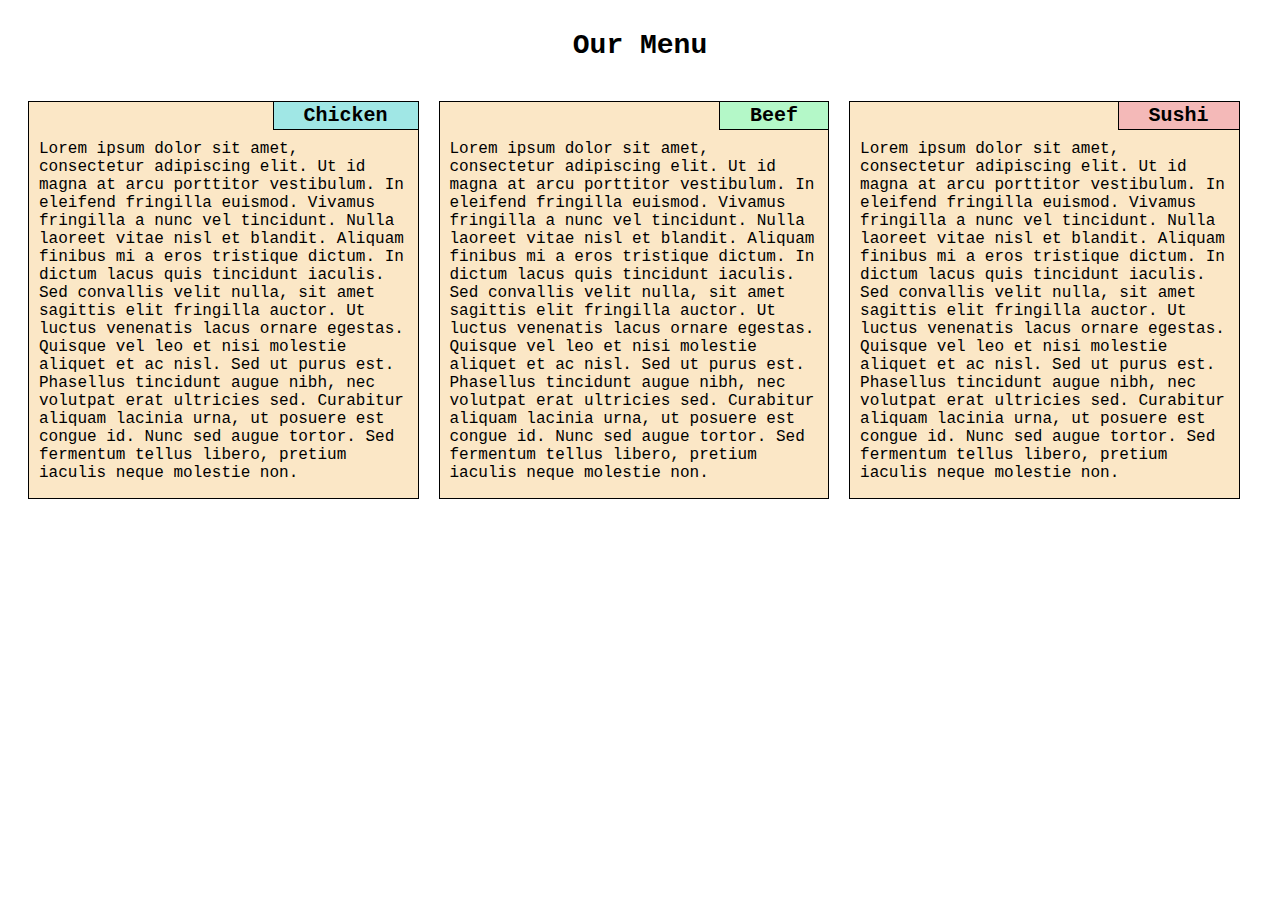
<file: mod2_soln/index.html>
<!DOCTYPE html>
<html>
<head>
  <meta charset="utf-8">
  <meta name="viewport" content="width=device-width, initial-scale=1">
  <title>Module 2 Assignment</title>
  <link rel="stylesheet" href="style.css">
</head>
	
<body>
<div class="row">
  <h1>Our Menu</h1>
  <div class="col col-lg-4 col-md-6 col-sm-12">
    <div id="chicken" class="content">
      <h2>Chicken</h2>
      <p>Lorem ipsum dolor sit amet, consectetur adipiscing elit. Ut id magna at arcu porttitor vestibulum. In eleifend fringilla euismod. Vivamus fringilla a nunc vel tincidunt. Nulla laoreet vitae nisl et blandit. Aliquam finibus mi a eros tristique dictum. In dictum lacus quis tincidunt iaculis. Sed convallis velit nulla, sit amet sagittis elit fringilla auctor. Ut luctus venenatis lacus ornare egestas. Quisque vel leo et nisi molestie aliquet et ac nisl. Sed ut purus est. Phasellus tincidunt augue nibh, nec volutpat erat ultricies sed. Curabitur aliquam lacinia urna, ut posuere est congue id. Nunc sed augue tortor. Sed fermentum tellus libero, pretium iaculis neque molestie non.</p>
    </div>
  </div>
	
  <div class="col col-lg-4 col-md-6 col-sm-12">
    <div id="beef" class="content">
      <h2>Beef</h2>
      <p>Lorem ipsum dolor sit amet, consectetur adipiscing elit. Ut id magna at arcu porttitor vestibulum. In eleifend fringilla euismod. Vivamus fringilla a nunc vel tincidunt. Nulla laoreet vitae nisl et blandit. Aliquam finibus mi a eros tristique dictum. In dictum lacus quis tincidunt iaculis. Sed convallis velit nulla, sit amet sagittis elit fringilla auctor. Ut luctus venenatis lacus ornare egestas. Quisque vel leo et nisi molestie aliquet et ac nisl. Sed ut purus est. Phasellus tincidunt augue nibh, nec volutpat erat ultricies sed. Curabitur aliquam lacinia urna, ut posuere est congue id. Nunc sed augue tortor. Sed fermentum tellus libero, pretium iaculis neque molestie non.</p>
    </div>
  </div>
	
  <div class="col col-lg-4 col-md-12 col-sm-12">
    <div id="sushi" class="content">
      <h2>Sushi</h2>
      <p>Lorem ipsum dolor sit amet, consectetur adipiscing elit. Ut id magna at arcu porttitor vestibulum. In eleifend fringilla euismod. Vivamus fringilla a nunc vel tincidunt. Nulla laoreet vitae nisl et blandit. Aliquam finibus mi a eros tristique dictum. In dictum lacus quis tincidunt iaculis. Sed convallis velit nulla, sit amet sagittis elit fringilla auctor. Ut luctus venenatis lacus ornare egestas. Quisque vel leo et nisi molestie aliquet et ac nisl. Sed ut purus est. Phasellus tincidunt augue nibh, nec volutpat erat ultricies sed. Curabitur aliquam lacinia urna, ut posuere est congue id. Nunc sed augue tortor. Sed fermentum tellus libero, pretium iaculis neque molestie non.</p>
    </div>
  </div>
  <div class="clear"></div>
</div>
</body>
</html>
</file>
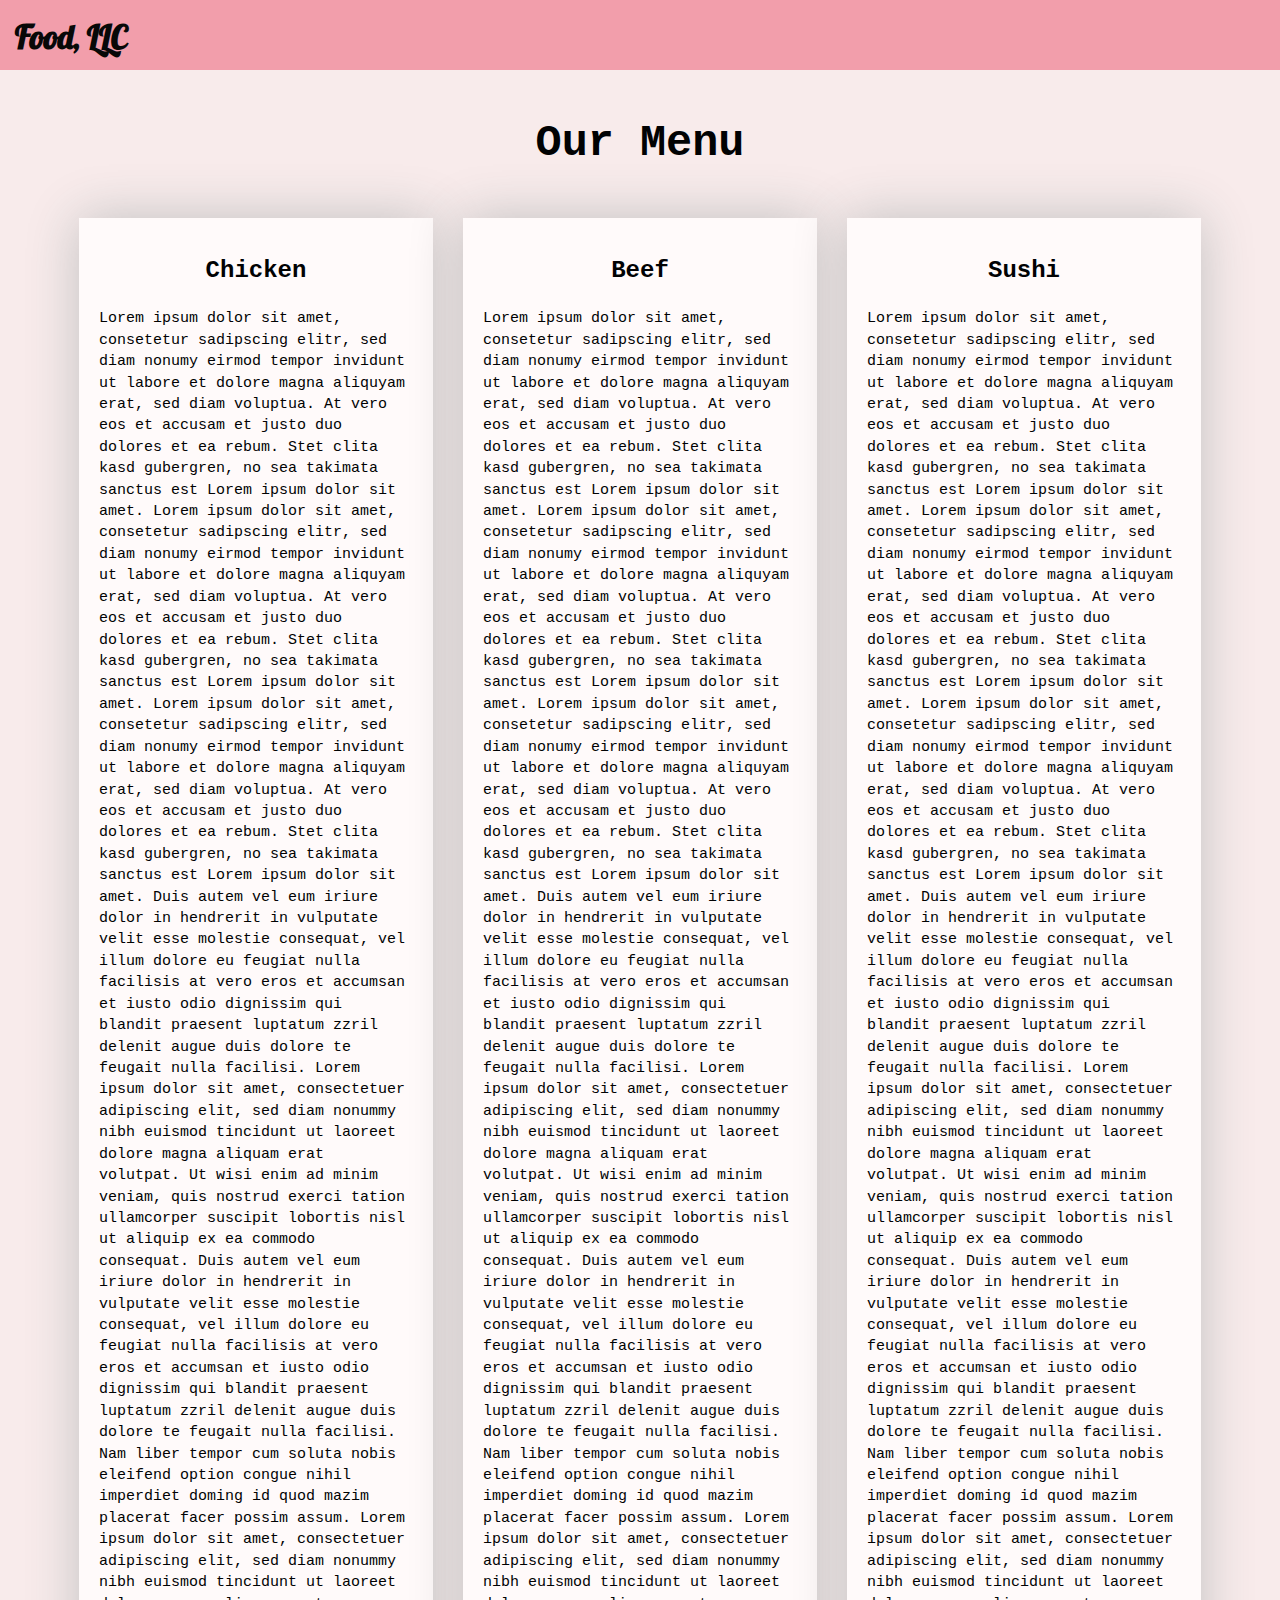
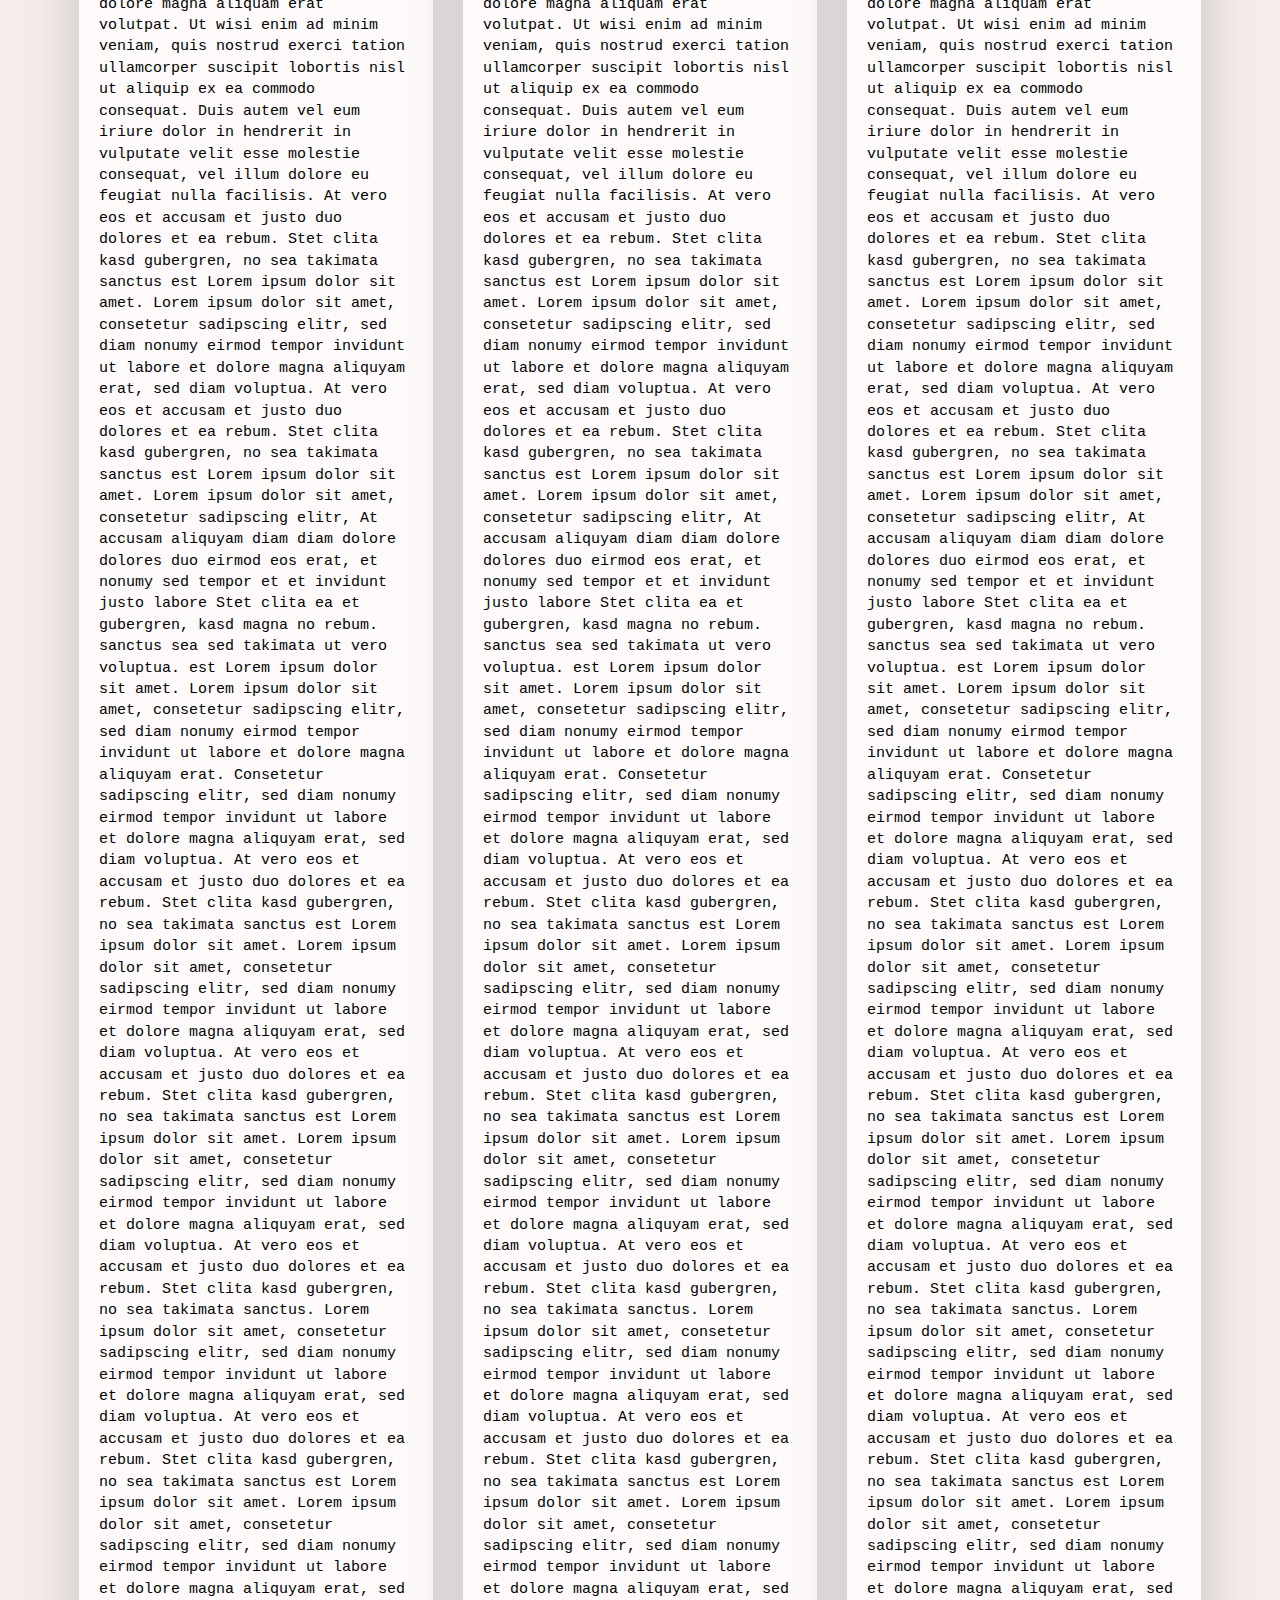
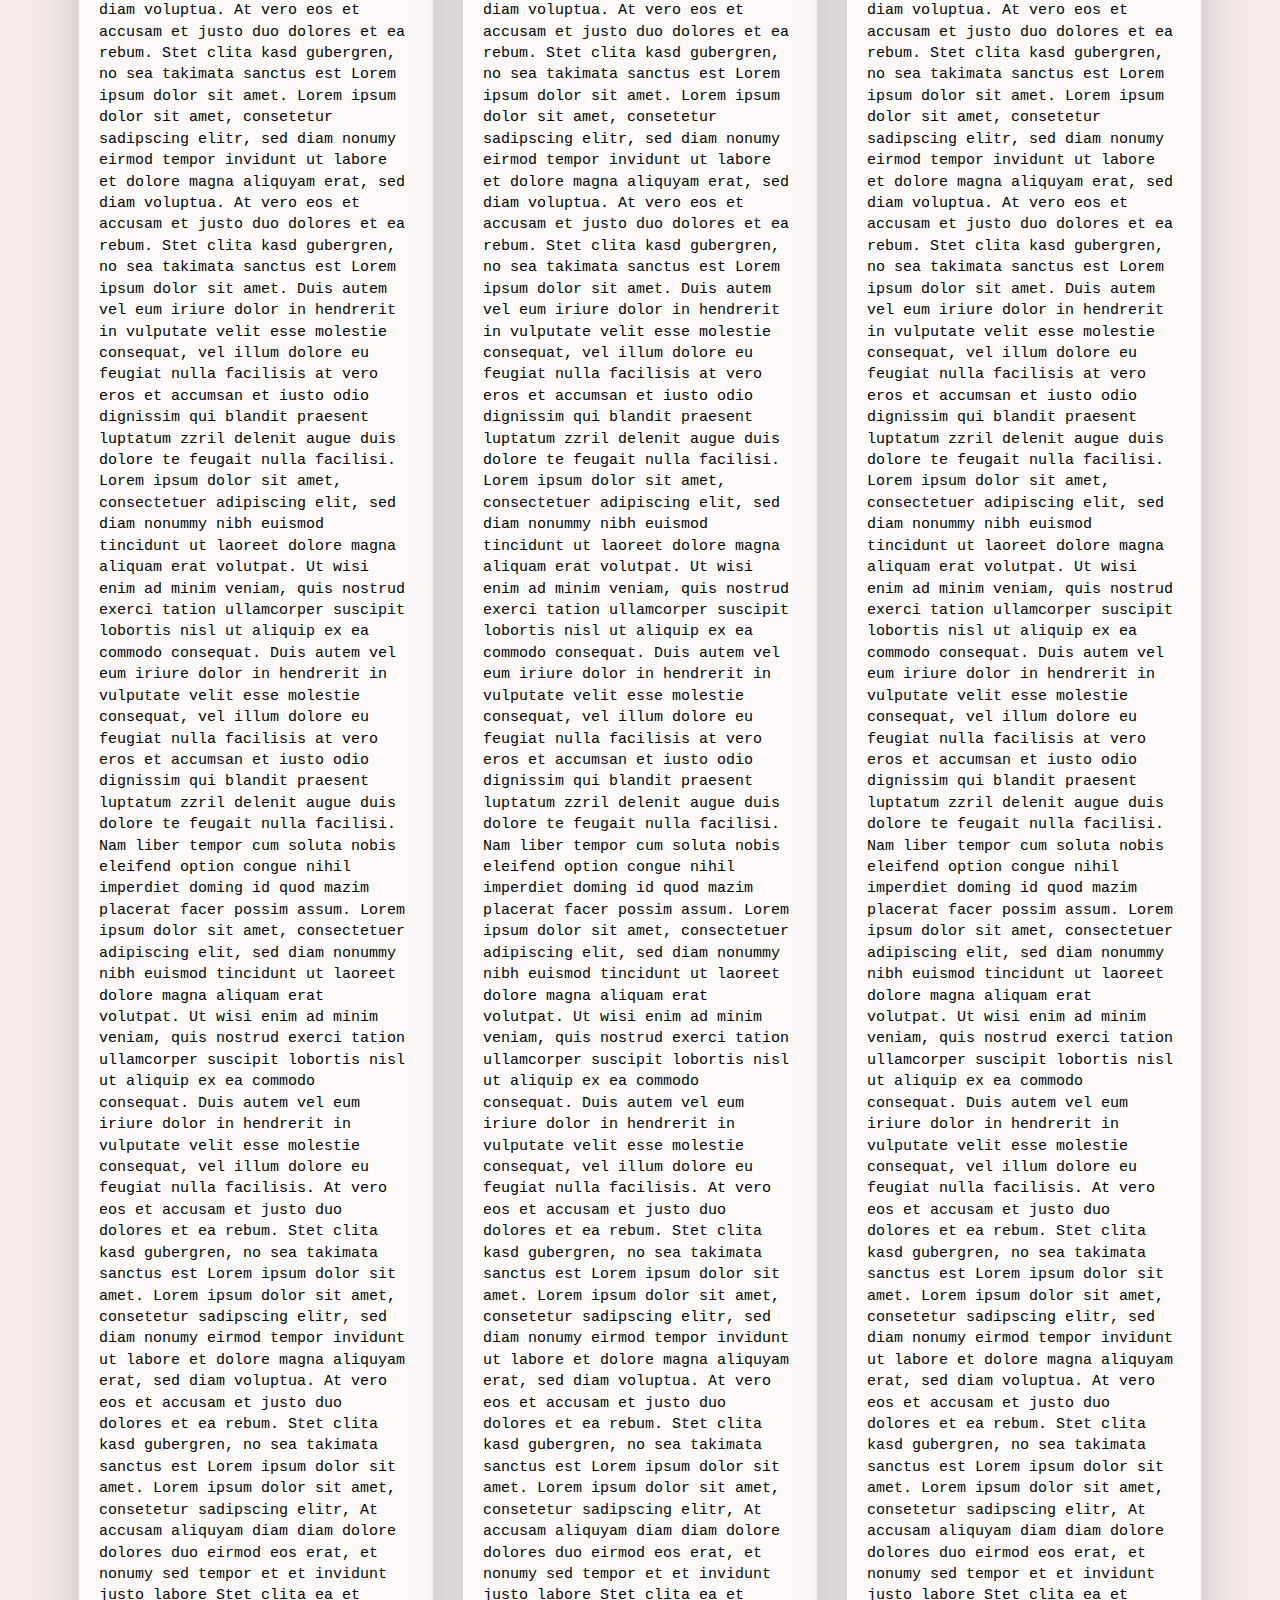
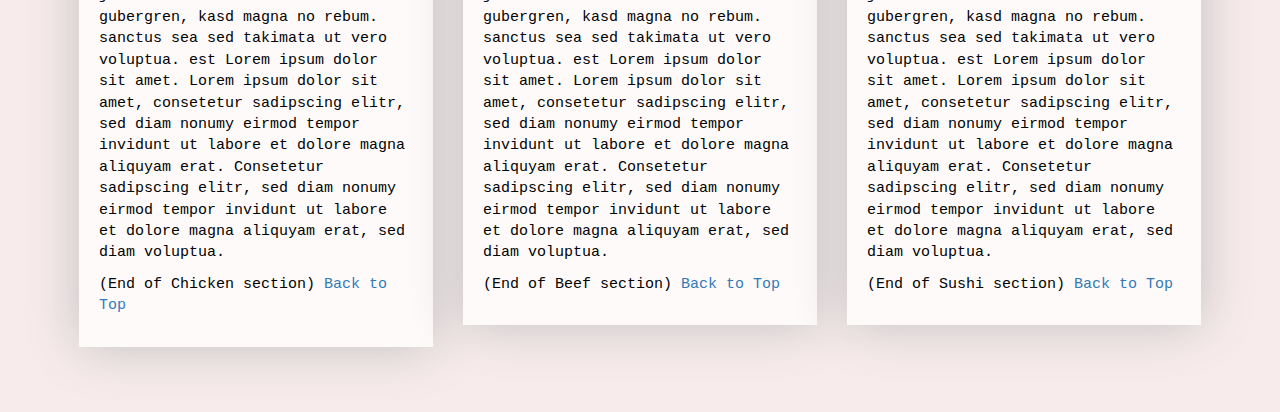
<file: mod3_soln/index.html>
<!DOCTYPE html>
<html lang="en">

<head>
    <meta charset="utf-8">
    <meta http-equiv="X-UA-Compatible" content="IE=edge">
    <meta name="viewport" content="width=device-width, initial-scale=1">
    <title>Assignment Solution for Module 3</title>
    <link rel="stylesheet" href="css/bootstrap.min.css">
    <link rel="stylesheet" href="css/styles.css">
    <link href=""https://fonts.googleapis.com/css2?family=Courier+Prime&display=swap" rel="stylesheet">
    <link href="https://fonts.googleapis.com/css2?family=Lobster&display=swap" rel="stylesheet">
</head>

<body>
    <header>
        <nav id="header-nav" class="navbar navbar-default">
            <div class="container-fluid">
                <div class="navbar-header">
                    <div class="navbar-brand">
                        <a href="index.html"><h1>Food, LLC</h1></a>
                    </div>

                    <button type="button" class="navbar-toggle collapsed visible-xs" data-toggle="collapse" data-target="#collapsable-nav" aria-expanded="false">
                        <span class="sr-only">Toggle navigation</span>
                        <span class="icon-bar"></span>
                        <span class="icon-bar"></span>
                        <span class="icon-bar"></span>
                    </button>
                </div>

                <div id="collapsable-nav" class="collapse navbar-collapse">
                    <ul id="nav-list" class="nav navbar-nav navbar-right visible-xs text-center">
                        <li>
                            <a href="#chicken-tile"><br class="hidden-xs"> Chicken</a>
                        </li>
                        <li>
                            <a href="#beef-tile"><br class="hidden-xs"> Beef</a>
                        </li>
                        <li>
                            <a href="#sushi-tile"><br class="hidden-xs"> Sushi</a>
                        </li>
                    </ul>
                </div>
            </div>
        </nav>
    </header>

    <div id="main-content" class="container">
        <h2 id="top-heading" class="text-center">Our Menu</h2>
        <div id="home-tiles" class="row">
            <div class="col-md-4 col-sm-6 col-xs-12">
                <div id="chicken-tile">
                    <section>
                        <h3 class="text-center">Chicken</h3>
                        <p>
                            Lorem ipsum dolor sit amet, consetetur sadipscing elitr, sed diam nonumy eirmod tempor invidunt ut labore et dolore magna aliquyam erat, sed diam voluptua. At vero eos et accusam et justo duo dolores et ea rebum. Stet clita kasd gubergren, no sea takimata
                            sanctus est Lorem ipsum dolor sit amet. Lorem ipsum dolor sit amet, consetetur sadipscing elitr, sed diam nonumy eirmod tempor invidunt ut labore et dolore magna aliquyam erat, sed diam voluptua. At vero eos et accusam et justo
                            duo dolores et ea rebum. Stet clita kasd gubergren, no sea takimata sanctus est Lorem ipsum dolor sit amet. Lorem ipsum dolor sit amet, consetetur sadipscing elitr, sed diam nonumy eirmod tempor invidunt ut labore et dolore
                            magna aliquyam erat, sed diam voluptua. At vero eos et accusam et justo duo dolores et ea rebum. Stet clita kasd gubergren, no sea takimata sanctus est Lorem ipsum dolor sit amet. Duis autem vel eum iriure dolor in hendrerit
                            in vulputate velit esse molestie consequat, vel illum dolore eu feugiat nulla facilisis at vero eros et accumsan et iusto odio dignissim qui blandit praesent luptatum zzril delenit augue duis dolore te feugait nulla facilisi.
                            Lorem ipsum dolor sit amet, consectetuer adipiscing elit, sed diam nonummy nibh euismod tincidunt ut laoreet dolore magna aliquam erat volutpat. Ut wisi enim ad minim veniam, quis nostrud exerci tation ullamcorper suscipit
                            lobortis nisl ut aliquip ex ea commodo consequat. Duis autem vel eum iriure dolor in hendrerit in vulputate velit esse molestie consequat, vel illum dolore eu feugiat nulla facilisis at vero eros et accumsan et iusto odio dignissim
                            qui blandit praesent luptatum zzril delenit augue duis dolore te feugait nulla facilisi. Nam liber tempor cum soluta nobis eleifend option congue nihil imperdiet doming id quod mazim placerat facer possim assum. Lorem ipsum
                            dolor sit amet, consectetuer adipiscing elit, sed diam nonummy nibh euismod tincidunt ut laoreet dolore magna aliquam erat volutpat. Ut wisi enim ad minim veniam, quis nostrud exerci tation ullamcorper suscipit lobortis nisl
                            ut aliquip ex ea commodo consequat. Duis autem vel eum iriure dolor in hendrerit in vulputate velit esse molestie consequat, vel illum dolore eu feugiat nulla facilisis. At vero eos et accusam et justo duo dolores et ea rebum.
                            Stet clita kasd gubergren, no sea takimata sanctus est Lorem ipsum dolor sit amet. Lorem ipsum dolor sit amet, consetetur sadipscing elitr, sed diam nonumy eirmod tempor invidunt ut labore et dolore magna aliquyam erat, sed
                            diam voluptua. At vero eos et accusam et justo duo dolores et ea rebum. Stet clita kasd gubergren, no sea takimata sanctus est Lorem ipsum dolor sit amet. Lorem ipsum dolor sit amet, consetetur sadipscing elitr, At accusam
                            aliquyam diam diam dolore dolores duo eirmod eos erat, et nonumy sed tempor et et invidunt justo labore Stet clita ea et gubergren, kasd magna no rebum. sanctus sea sed takimata ut vero voluptua. est Lorem ipsum dolor sit amet.
                            Lorem ipsum dolor sit amet, consetetur sadipscing elitr, sed diam nonumy eirmod tempor invidunt ut labore et dolore magna aliquyam erat. Consetetur sadipscing elitr, sed diam nonumy eirmod tempor invidunt ut labore et dolore
                            magna aliquyam erat, sed diam voluptua. At vero eos et accusam et justo duo dolores et ea rebum. Stet clita kasd gubergren, no sea takimata sanctus est Lorem ipsum dolor sit amet. Lorem ipsum dolor sit amet, consetetur sadipscing
                            elitr, sed diam nonumy eirmod tempor invidunt ut labore et dolore magna aliquyam erat, sed diam voluptua. At vero eos et accusam et justo duo dolores et ea rebum. Stet clita kasd gubergren, no sea takimata sanctus est Lorem
                            ipsum dolor sit amet. Lorem ipsum dolor sit amet, consetetur sadipscing elitr, sed diam nonumy eirmod tempor invidunt ut labore et dolore magna aliquyam erat, sed diam voluptua. At vero eos et accusam et justo duo dolores et
                            ea rebum. Stet clita kasd gubergren, no sea takimata sanctus. Lorem ipsum dolor sit amet, consetetur sadipscing elitr, sed diam nonumy eirmod tempor invidunt ut labore et dolore magna aliquyam erat, sed diam voluptua. At vero
                            eos et accusam et justo duo dolores et ea rebum. Stet clita kasd gubergren, no sea takimata sanctus est Lorem ipsum dolor sit amet. Lorem ipsum dolor sit amet, consetetur sadipscing elitr, sed diam nonumy eirmod tempor invidunt
                            ut labore et dolore magna aliquyam erat, sed diam voluptua. At vero eos et accusam et justo duo dolores et ea rebum. Stet clita kasd gubergren, no sea takimata sanctus est Lorem ipsum dolor sit amet. Lorem ipsum dolor sit amet,
                            consetetur sadipscing elitr, sed diam nonumy eirmod tempor invidunt ut labore et dolore magna aliquyam erat, sed diam voluptua. At vero eos et accusam et justo duo dolores et ea rebum. Stet clita kasd gubergren, no sea takimata
                            sanctus est Lorem ipsum dolor sit amet. Duis autem vel eum iriure dolor in hendrerit in vulputate velit esse molestie consequat, vel illum dolore eu feugiat nulla facilisis at vero eros et accumsan et iusto odio dignissim qui
                            blandit praesent luptatum zzril delenit augue duis dolore te feugait nulla facilisi. Lorem ipsum dolor sit amet, consectetuer adipiscing elit, sed diam nonummy nibh euismod tincidunt ut laoreet dolore magna aliquam erat volutpat.
                            Ut wisi enim ad minim veniam, quis nostrud exerci tation ullamcorper suscipit lobortis nisl ut aliquip ex ea commodo consequat. Duis autem vel eum iriure dolor in hendrerit in vulputate velit esse molestie consequat, vel illum
                            dolore eu feugiat nulla facilisis at vero eros et accumsan et iusto odio dignissim qui blandit praesent luptatum zzril delenit augue duis dolore te feugait nulla facilisi. Nam liber tempor cum soluta nobis eleifend option congue
                            nihil imperdiet doming id quod mazim placerat facer possim assum. Lorem ipsum dolor sit amet, consectetuer adipiscing elit, sed diam nonummy nibh euismod tincidunt ut laoreet dolore magna aliquam erat volutpat. Ut wisi enim
                            ad minim veniam, quis nostrud exerci tation ullamcorper suscipit lobortis nisl ut aliquip ex ea commodo consequat. Duis autem vel eum iriure dolor in hendrerit in vulputate velit esse molestie consequat, vel illum dolore eu
                            feugiat nulla facilisis. At vero eos et accusam et justo duo dolores et ea rebum. Stet clita kasd gubergren, no sea takimata sanctus est Lorem ipsum dolor sit amet. Lorem ipsum dolor sit amet, consetetur sadipscing elitr, sed
                            diam nonumy eirmod tempor invidunt ut labore et dolore magna aliquyam erat, sed diam voluptua. At vero eos et accusam et justo duo dolores et ea rebum. Stet clita kasd gubergren, no sea takimata sanctus est Lorem ipsum dolor
                            sit amet. Lorem ipsum dolor sit amet, consetetur sadipscing elitr, At accusam aliquyam diam diam dolore dolores duo eirmod eos erat, et nonumy sed tempor et et invidunt justo labore Stet clita ea et gubergren, kasd magna no
                            rebum. sanctus sea sed takimata ut vero voluptua. est Lorem ipsum dolor sit amet. Lorem ipsum dolor sit amet, consetetur sadipscing elitr, sed diam nonumy eirmod tempor invidunt ut labore et dolore magna aliquyam erat. Consetetur
                            sadipscing elitr, sed diam nonumy eirmod tempor invidunt ut labore et dolore magna aliquyam erat, sed diam voluptua.
                        </p>
                        <p>
                            (End of Chicken section) <a href="#top-heading">Back to Top</a>
                        </p>
                    </section>
                </div>
            </div>
            <div class="col-md-4 col-sm-6 col-xs-12">
                <div id="beef-tile">
                    <section>
                        <h3 class="text-center">Beef</h3>
                        <p>
                            Lorem ipsum dolor sit amet, consetetur sadipscing elitr, sed diam nonumy eirmod tempor invidunt ut labore et dolore magna aliquyam erat, sed diam voluptua. At vero eos et accusam et justo duo dolores et ea rebum. Stet clita kasd gubergren, no sea takimata
                            sanctus est Lorem ipsum dolor sit amet. Lorem ipsum dolor sit amet, consetetur sadipscing elitr, sed diam nonumy eirmod tempor invidunt ut labore et dolore magna aliquyam erat, sed diam voluptua. At vero eos et accusam et justo
                            duo dolores et ea rebum. Stet clita kasd gubergren, no sea takimata sanctus est Lorem ipsum dolor sit amet. Lorem ipsum dolor sit amet, consetetur sadipscing elitr, sed diam nonumy eirmod tempor invidunt ut labore et dolore
                            magna aliquyam erat, sed diam voluptua. At vero eos et accusam et justo duo dolores et ea rebum. Stet clita kasd gubergren, no sea takimata sanctus est Lorem ipsum dolor sit amet. Duis autem vel eum iriure dolor in hendrerit
                            in vulputate velit esse molestie consequat, vel illum dolore eu feugiat nulla facilisis at vero eros et accumsan et iusto odio dignissim qui blandit praesent luptatum zzril delenit augue duis dolore te feugait nulla facilisi.
                            Lorem ipsum dolor sit amet, consectetuer adipiscing elit, sed diam nonummy nibh euismod tincidunt ut laoreet dolore magna aliquam erat volutpat. Ut wisi enim ad minim veniam, quis nostrud exerci tation ullamcorper suscipit
                            lobortis nisl ut aliquip ex ea commodo consequat. Duis autem vel eum iriure dolor in hendrerit in vulputate velit esse molestie consequat, vel illum dolore eu feugiat nulla facilisis at vero eros et accumsan et iusto odio dignissim
                            qui blandit praesent luptatum zzril delenit augue duis dolore te feugait nulla facilisi. Nam liber tempor cum soluta nobis eleifend option congue nihil imperdiet doming id quod mazim placerat facer possim assum. Lorem ipsum
                            dolor sit amet, consectetuer adipiscing elit, sed diam nonummy nibh euismod tincidunt ut laoreet dolore magna aliquam erat volutpat. Ut wisi enim ad minim veniam, quis nostrud exerci tation ullamcorper suscipit lobortis nisl
                            ut aliquip ex ea commodo consequat. Duis autem vel eum iriure dolor in hendrerit in vulputate velit esse molestie consequat, vel illum dolore eu feugiat nulla facilisis. At vero eos et accusam et justo duo dolores et ea rebum.
                            Stet clita kasd gubergren, no sea takimata sanctus est Lorem ipsum dolor sit amet. Lorem ipsum dolor sit amet, consetetur sadipscing elitr, sed diam nonumy eirmod tempor invidunt ut labore et dolore magna aliquyam erat, sed
                            diam voluptua. At vero eos et accusam et justo duo dolores et ea rebum. Stet clita kasd gubergren, no sea takimata sanctus est Lorem ipsum dolor sit amet. Lorem ipsum dolor sit amet, consetetur sadipscing elitr, At accusam
                            aliquyam diam diam dolore dolores duo eirmod eos erat, et nonumy sed tempor et et invidunt justo labore Stet clita ea et gubergren, kasd magna no rebum. sanctus sea sed takimata ut vero voluptua. est Lorem ipsum dolor sit amet.
                            Lorem ipsum dolor sit amet, consetetur sadipscing elitr, sed diam nonumy eirmod tempor invidunt ut labore et dolore magna aliquyam erat. Consetetur sadipscing elitr, sed diam nonumy eirmod tempor invidunt ut labore et dolore
                            magna aliquyam erat, sed diam voluptua. At vero eos et accusam et justo duo dolores et ea rebum. Stet clita kasd gubergren, no sea takimata sanctus est Lorem ipsum dolor sit amet. Lorem ipsum dolor sit amet, consetetur sadipscing
                            elitr, sed diam nonumy eirmod tempor invidunt ut labore et dolore magna aliquyam erat, sed diam voluptua. At vero eos et accusam et justo duo dolores et ea rebum. Stet clita kasd gubergren, no sea takimata sanctus est Lorem
                            ipsum dolor sit amet. Lorem ipsum dolor sit amet, consetetur sadipscing elitr, sed diam nonumy eirmod tempor invidunt ut labore et dolore magna aliquyam erat, sed diam voluptua. At vero eos et accusam et justo duo dolores et
                            ea rebum. Stet clita kasd gubergren, no sea takimata sanctus. Lorem ipsum dolor sit amet, consetetur sadipscing elitr, sed diam nonumy eirmod tempor invidunt ut labore et dolore magna aliquyam erat, sed diam voluptua. At vero
                            eos et accusam et justo duo dolores et ea rebum. Stet clita kasd gubergren, no sea takimata sanctus est Lorem ipsum dolor sit amet. Lorem ipsum dolor sit amet, consetetur sadipscing elitr, sed diam nonumy eirmod tempor invidunt
                            ut labore et dolore magna aliquyam erat, sed diam voluptua. At vero eos et accusam et justo duo dolores et ea rebum. Stet clita kasd gubergren, no sea takimata sanctus est Lorem ipsum dolor sit amet. Lorem ipsum dolor sit amet,
                            consetetur sadipscing elitr, sed diam nonumy eirmod tempor invidunt ut labore et dolore magna aliquyam erat, sed diam voluptua. At vero eos et accusam et justo duo dolores et ea rebum. Stet clita kasd gubergren, no sea takimata
                            sanctus est Lorem ipsum dolor sit amet. Duis autem vel eum iriure dolor in hendrerit in vulputate velit esse molestie consequat, vel illum dolore eu feugiat nulla facilisis at vero eros et accumsan et iusto odio dignissim qui
                            blandit praesent luptatum zzril delenit augue duis dolore te feugait nulla facilisi. Lorem ipsum dolor sit amet, consectetuer adipiscing elit, sed diam nonummy nibh euismod tincidunt ut laoreet dolore magna aliquam erat volutpat.
                            Ut wisi enim ad minim veniam, quis nostrud exerci tation ullamcorper suscipit lobortis nisl ut aliquip ex ea commodo consequat. Duis autem vel eum iriure dolor in hendrerit in vulputate velit esse molestie consequat, vel illum
                            dolore eu feugiat nulla facilisis at vero eros et accumsan et iusto odio dignissim qui blandit praesent luptatum zzril delenit augue duis dolore te feugait nulla facilisi. Nam liber tempor cum soluta nobis eleifend option congue
                            nihil imperdiet doming id quod mazim placerat facer possim assum. Lorem ipsum dolor sit amet, consectetuer adipiscing elit, sed diam nonummy nibh euismod tincidunt ut laoreet dolore magna aliquam erat volutpat. Ut wisi enim
                            ad minim veniam, quis nostrud exerci tation ullamcorper suscipit lobortis nisl ut aliquip ex ea commodo consequat. Duis autem vel eum iriure dolor in hendrerit in vulputate velit esse molestie consequat, vel illum dolore eu
                            feugiat nulla facilisis. At vero eos et accusam et justo duo dolores et ea rebum. Stet clita kasd gubergren, no sea takimata sanctus est Lorem ipsum dolor sit amet. Lorem ipsum dolor sit amet, consetetur sadipscing elitr, sed
                            diam nonumy eirmod tempor invidunt ut labore et dolore magna aliquyam erat, sed diam voluptua. At vero eos et accusam et justo duo dolores et ea rebum. Stet clita kasd gubergren, no sea takimata sanctus est Lorem ipsum dolor
                            sit amet. Lorem ipsum dolor sit amet, consetetur sadipscing elitr, At accusam aliquyam diam diam dolore dolores duo eirmod eos erat, et nonumy sed tempor et et invidunt justo labore Stet clita ea et gubergren, kasd magna no
                            rebum. sanctus sea sed takimata ut vero voluptua. est Lorem ipsum dolor sit amet. Lorem ipsum dolor sit amet, consetetur sadipscing elitr, sed diam nonumy eirmod tempor invidunt ut labore et dolore magna aliquyam erat. Consetetur
                            sadipscing elitr, sed diam nonumy eirmod tempor invidunt ut labore et dolore magna aliquyam erat, sed diam voluptua.
                        </p>
                        <p>
                            (End of Beef section) <a href="#top-heading">Back to Top</a>
                        </p>
                    </section>
                </div>
            </div>
            <!-- <div class="clearfix visible-md-block"></div> -->
            <div class="col-md-4 col-sm-12 col-xs-12">
                <div id="sushi-tile">
                    <section>
                        <h3 class="text-center">Sushi</h3>
                        <p>
                            Lorem ipsum dolor sit amet, consetetur sadipscing elitr, sed diam nonumy eirmod tempor invidunt ut labore et dolore magna aliquyam erat, sed diam voluptua. At vero eos et accusam et justo duo dolores et ea rebum. Stet clita kasd gubergren, no sea takimata
                            sanctus est Lorem ipsum dolor sit amet. Lorem ipsum dolor sit amet, consetetur sadipscing elitr, sed diam nonumy eirmod tempor invidunt ut labore et dolore magna aliquyam erat, sed diam voluptua. At vero eos et accusam et justo
                            duo dolores et ea rebum. Stet clita kasd gubergren, no sea takimata sanctus est Lorem ipsum dolor sit amet. Lorem ipsum dolor sit amet, consetetur sadipscing elitr, sed diam nonumy eirmod tempor invidunt ut labore et dolore
                            magna aliquyam erat, sed diam voluptua. At vero eos et accusam et justo duo dolores et ea rebum. Stet clita kasd gubergren, no sea takimata sanctus est Lorem ipsum dolor sit amet. Duis autem vel eum iriure dolor in hendrerit
                            in vulputate velit esse molestie consequat, vel illum dolore eu feugiat nulla facilisis at vero eros et accumsan et iusto odio dignissim qui blandit praesent luptatum zzril delenit augue duis dolore te feugait nulla facilisi.
                            Lorem ipsum dolor sit amet, consectetuer adipiscing elit, sed diam nonummy nibh euismod tincidunt ut laoreet dolore magna aliquam erat volutpat. Ut wisi enim ad minim veniam, quis nostrud exerci tation ullamcorper suscipit
                            lobortis nisl ut aliquip ex ea commodo consequat. Duis autem vel eum iriure dolor in hendrerit in vulputate velit esse molestie consequat, vel illum dolore eu feugiat nulla facilisis at vero eros et accumsan et iusto odio dignissim
                            qui blandit praesent luptatum zzril delenit augue duis dolore te feugait nulla facilisi. Nam liber tempor cum soluta nobis eleifend option congue nihil imperdiet doming id quod mazim placerat facer possim assum. Lorem ipsum
                            dolor sit amet, consectetuer adipiscing elit, sed diam nonummy nibh euismod tincidunt ut laoreet dolore magna aliquam erat volutpat. Ut wisi enim ad minim veniam, quis nostrud exerci tation ullamcorper suscipit lobortis nisl
                            ut aliquip ex ea commodo consequat. Duis autem vel eum iriure dolor in hendrerit in vulputate velit esse molestie consequat, vel illum dolore eu feugiat nulla facilisis. At vero eos et accusam et justo duo dolores et ea rebum.
                            Stet clita kasd gubergren, no sea takimata sanctus est Lorem ipsum dolor sit amet. Lorem ipsum dolor sit amet, consetetur sadipscing elitr, sed diam nonumy eirmod tempor invidunt ut labore et dolore magna aliquyam erat, sed
                            diam voluptua. At vero eos et accusam et justo duo dolores et ea rebum. Stet clita kasd gubergren, no sea takimata sanctus est Lorem ipsum dolor sit amet. Lorem ipsum dolor sit amet, consetetur sadipscing elitr, At accusam
                            aliquyam diam diam dolore dolores duo eirmod eos erat, et nonumy sed tempor et et invidunt justo labore Stet clita ea et gubergren, kasd magna no rebum. sanctus sea sed takimata ut vero voluptua. est Lorem ipsum dolor sit amet.
                            Lorem ipsum dolor sit amet, consetetur sadipscing elitr, sed diam nonumy eirmod tempor invidunt ut labore et dolore magna aliquyam erat. Consetetur sadipscing elitr, sed diam nonumy eirmod tempor invidunt ut labore et dolore
                            magna aliquyam erat, sed diam voluptua. At vero eos et accusam et justo duo dolores et ea rebum. Stet clita kasd gubergren, no sea takimata sanctus est Lorem ipsum dolor sit amet. Lorem ipsum dolor sit amet, consetetur sadipscing
                            elitr, sed diam nonumy eirmod tempor invidunt ut labore et dolore magna aliquyam erat, sed diam voluptua. At vero eos et accusam et justo duo dolores et ea rebum. Stet clita kasd gubergren, no sea takimata sanctus est Lorem
                            ipsum dolor sit amet. Lorem ipsum dolor sit amet, consetetur sadipscing elitr, sed diam nonumy eirmod tempor invidunt ut labore et dolore magna aliquyam erat, sed diam voluptua. At vero eos et accusam et justo duo dolores et
                            ea rebum. Stet clita kasd gubergren, no sea takimata sanctus. Lorem ipsum dolor sit amet, consetetur sadipscing elitr, sed diam nonumy eirmod tempor invidunt ut labore et dolore magna aliquyam erat, sed diam voluptua. At vero
                            eos et accusam et justo duo dolores et ea rebum. Stet clita kasd gubergren, no sea takimata sanctus est Lorem ipsum dolor sit amet. Lorem ipsum dolor sit amet, consetetur sadipscing elitr, sed diam nonumy eirmod tempor invidunt
                            ut labore et dolore magna aliquyam erat, sed diam voluptua. At vero eos et accusam et justo duo dolores et ea rebum. Stet clita kasd gubergren, no sea takimata sanctus est Lorem ipsum dolor sit amet. Lorem ipsum dolor sit amet,
                            consetetur sadipscing elitr, sed diam nonumy eirmod tempor invidunt ut labore et dolore magna aliquyam erat, sed diam voluptua. At vero eos et accusam et justo duo dolores et ea rebum. Stet clita kasd gubergren, no sea takimata
                            sanctus est Lorem ipsum dolor sit amet. Duis autem vel eum iriure dolor in hendrerit in vulputate velit esse molestie consequat, vel illum dolore eu feugiat nulla facilisis at vero eros et accumsan et iusto odio dignissim qui
                            blandit praesent luptatum zzril delenit augue duis dolore te feugait nulla facilisi. Lorem ipsum dolor sit amet, consectetuer adipiscing elit, sed diam nonummy nibh euismod tincidunt ut laoreet dolore magna aliquam erat volutpat.
                            Ut wisi enim ad minim veniam, quis nostrud exerci tation ullamcorper suscipit lobortis nisl ut aliquip ex ea commodo consequat. Duis autem vel eum iriure dolor in hendrerit in vulputate velit esse molestie consequat, vel illum
                            dolore eu feugiat nulla facilisis at vero eros et accumsan et iusto odio dignissim qui blandit praesent luptatum zzril delenit augue duis dolore te feugait nulla facilisi. Nam liber tempor cum soluta nobis eleifend option congue
                            nihil imperdiet doming id quod mazim placerat facer possim assum. Lorem ipsum dolor sit amet, consectetuer adipiscing elit, sed diam nonummy nibh euismod tincidunt ut laoreet dolore magna aliquam erat volutpat. Ut wisi enim
                            ad minim veniam, quis nostrud exerci tation ullamcorper suscipit lobortis nisl ut aliquip ex ea commodo consequat. Duis autem vel eum iriure dolor in hendrerit in vulputate velit esse molestie consequat, vel illum dolore eu
                            feugiat nulla facilisis. At vero eos et accusam et justo duo dolores et ea rebum. Stet clita kasd gubergren, no sea takimata sanctus est Lorem ipsum dolor sit amet. Lorem ipsum dolor sit amet, consetetur sadipscing elitr, sed
                            diam nonumy eirmod tempor invidunt ut labore et dolore magna aliquyam erat, sed diam voluptua. At vero eos et accusam et justo duo dolores et ea rebum. Stet clita kasd gubergren, no sea takimata sanctus est Lorem ipsum dolor
                            sit amet. Lorem ipsum dolor sit amet, consetetur sadipscing elitr, At accusam aliquyam diam diam dolore dolores duo eirmod eos erat, et nonumy sed tempor et et invidunt justo labore Stet clita ea et gubergren, kasd magna no
                            rebum. sanctus sea sed takimata ut vero voluptua. est Lorem ipsum dolor sit amet. Lorem ipsum dolor sit amet, consetetur sadipscing elitr, sed diam nonumy eirmod tempor invidunt ut labore et dolore magna aliquyam erat. Consetetur
                            sadipscing elitr, sed diam nonumy eirmod tempor invidunt ut labore et dolore magna aliquyam erat, sed diam voluptua.
                        </p>
                        <p>
                            (End of Sushi section) <a href="#top-heading">Back to Top</a>
                        </p>
                    </section>
                </div>
            </div>
            <!-- <div class="clearfix visible-lg-block"></div> -->
        </div>
    </div>
    <div class="clearfix visible-lg-block"></div>

    <!-- jQuery (Bootstrap JS plugins depend on it) -->
    <script src="js/jquery-1.11.3.min.js"></script>
    <script src="js/bootstrap.min.js"></script>
    <!-- <script src="js/script.js"></script> -->
</body>
</html>
</file>
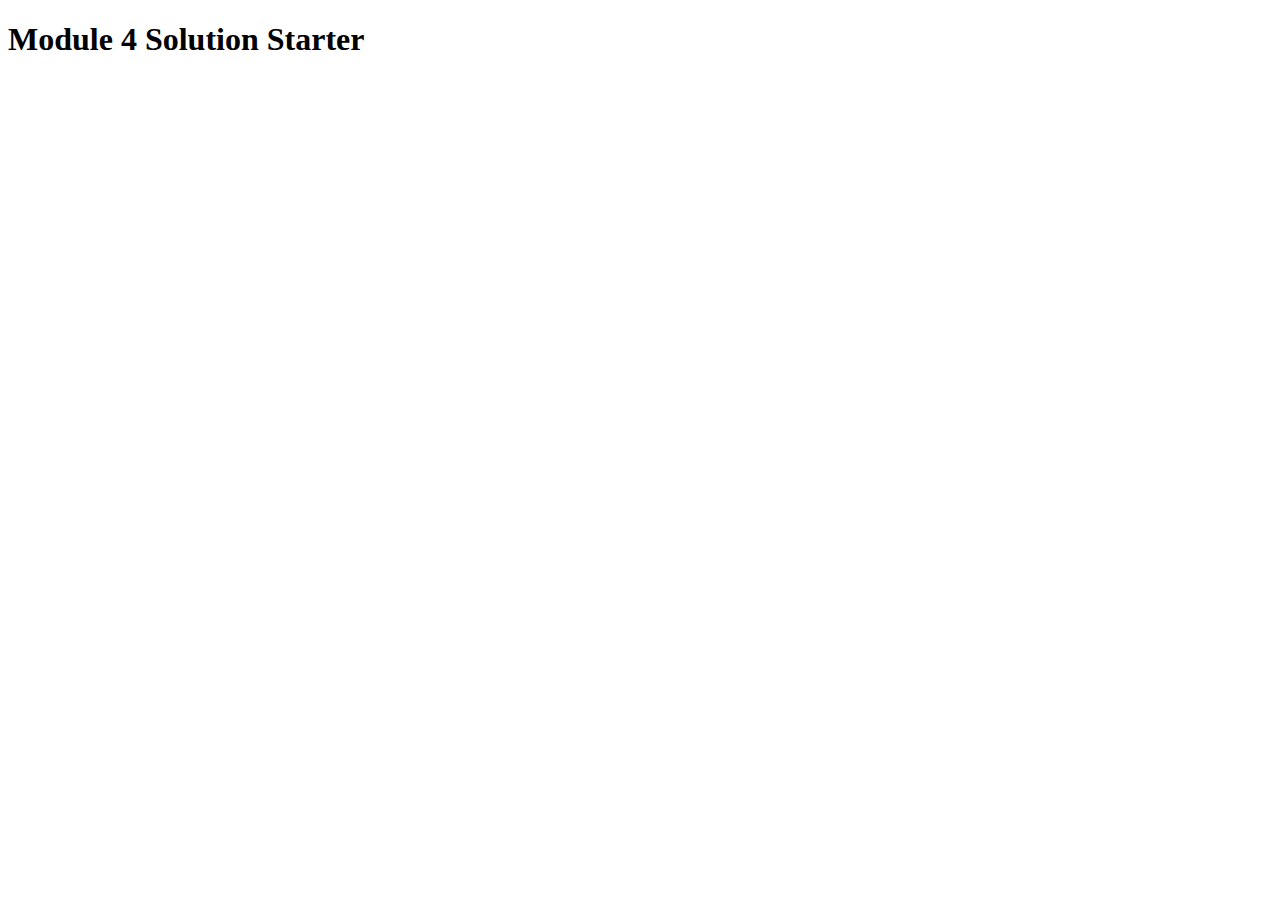
<file: mod4_soln/index.html>
<!DOCTYPE html>
<html>
<head>
  <meta charset="utf-8">
  <title>Module 4 Solution Starter</title>
  <script src="SpeakHello.js"></script>
  <script src="SpeakGoodBye.js"></script>
  <script src="script.js"></script>
</head>
<body>
  <h1>Module 4 Solution Starter</h1>
</body>
</html>
</file>
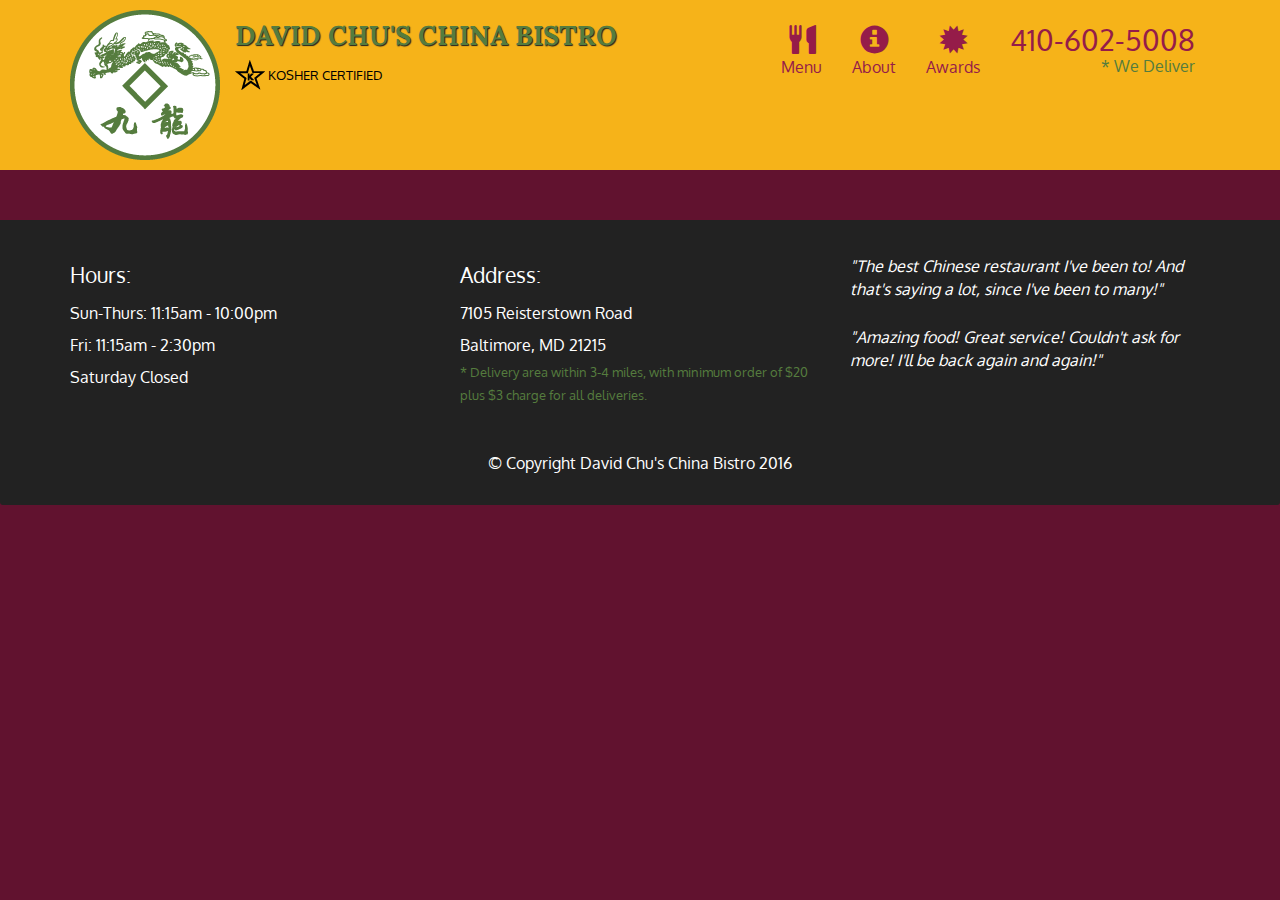
<file: mod5_soln/index.html>
<!doctype html>
<html lang="en">
  <head>
    <meta charset="utf-8">
    <meta http-equiv="X-UA-Compatible" content="IE=edge">
    <meta name="viewport" content="width=device-width, initial-scale=1">
    <title>David Chu's China Bistro</title>
    <link rel="stylesheet" href="css/bootstrap.min.css">
    <link rel="stylesheet" href="css/styles.css">
    <link href='https://fonts.googleapis.com/css?family=Oxygen:400,300,700' rel='stylesheet' type='text/css'>
    <link href='https://fonts.googleapis.com/css?family=Lora' rel='stylesheet' type='text/css'>
  </head>
<body>
  <header>
    <nav id="header-nav" class="navbar navbar-default">
      <div class="container">
        <div class="navbar-header">
          <a href="index.html" class="pull-left visible-md visible-lg">
            <div id="logo-img" alt="Logo image"></div>
          </a>

          <div class="navbar-brand">
            <a href="index.html"><h1>David Chu's China Bistro</h1></a>
            <p>
              <img src="images/star-k-logo.png" alt="Kosher certification">
              <span>Kosher Certified</span>
            </p>
          </div>

          <button id="navbarToggle" type="button" class="navbar-toggle collapsed" data-toggle="collapse" data-target="#collapsable-nav" aria-expanded="false">
            <span class="sr-only">Toggle navigation</span>
            <span class="icon-bar"></span>
            <span class="icon-bar"></span>
            <span class="icon-bar"></span>
          </button>
        </div>
        
        <div id="collapsable-nav" class="collapse navbar-collapse">
           <ul id="nav-list" class="nav navbar-nav navbar-right">
            <li id="navHomeButton" class="visible-xs active">
              <a href="index.html">
                <span class="glyphicon glyphicon-home"></span> Home</a>
            </li>
            <li id="navMenuButton">
              <a href="#" onclick="$dc.loadMenuCategories();">
                <span class="glyphicon glyphicon-cutlery"></span><br class="hidden-xs"> Menu</a>
            </li>
            <li>
              <a href="#">
                <span class="glyphicon glyphicon-info-sign"></span><br class="hidden-xs"> About</a>
            </li>
            <li>
              <a href="#">
                <span class="glyphicon glyphicon-certificate"></span><br class="hidden-xs"> Awards</a>
            </li>
            <li id="phone" class="hidden-xs">
              <a href="tel:410-602-5008">
                <span>410-602-5008</span></a><div>* We Deliver</div>
            </li>
          </ul><!-- #nav-list -->
        </div><!-- .collapse .navbar-collapse -->
      </div><!-- .container -->
    </nav><!-- #header-nav -->
  </header>

  <div id="call-btn" class="visible-xs">
    <a class="btn" href="tel:410-602-5008">
    <span class="glyphicon glyphicon-earphone"></span>
    410-602-5008
    </a>
  </div>
  <div id="xs-deliver" class="text-center visible-xs">* We Deliver</div>

  <div id="main-content" class="container"></div>

  <footer class="panel-footer">
    <div class="container">
      <div class="row">
        <section id="hours" class="col-sm-4">
          <span>Hours:</span><br>
          Sun-Thurs: 11:15am - 10:00pm<br>
          Fri: 11:15am - 2:30pm<br>
          Saturday Closed
          <hr class="visible-xs">
        </section>
        <section id="address" class="col-sm-4">
          <span>Address:</span><br>
          7105 Reisterstown Road<br>
          Baltimore, MD 21215
          <p>* Delivery area within 3-4 miles, with minimum order of $20 plus $3 charge for all deliveries.</p>
          <hr class="visible-xs">
        </section>
        <section id="testimonials" class="col-sm-4">
          <p>"The best Chinese restaurant I've been to! And that's saying a lot, since I've been to many!"</p>
          <p>"Amazing food! Great service! Couldn't ask for more! I'll be back again and again!"</p>
        </section>
      </div>
      <div class="text-center">&copy; Copyright David Chu's China Bistro 2016</div>
    </div>
  </footer>

  <!-- jQuery (Bootstrap JS plugins depend on it) -->
  <script src="js/jquery-2.1.4.min.js"></script>
  <script src="js/bootstrap.min.js"></script>
  <script src="js/ajax-utils.js"></script>
  <script src="js/script.js"></script>
</body>
</html>
</file>
<file: mod2_soln/style.css>
/********** Base Styling **********/
html {
  box-sizing: border-box;
}

body {
  font-family:'Courier New', monospace;
}

h1 {
  margin: 30px 0;
  color: #000000;
  text-align: center;
  font-size: 175%;
}

*, *:before, *:after {
  box-sizing: inherit;
}

.row{
  width: 100%;
  padding: 0 10px;
}

.clear {
    clear: both;
}

.content {
  color: #000000;
  border: 1px solid black;
  padding: 0px 10px 0px 10px;
  margin: 10px;
  background-color: #FBE7C6;
}

.content h2 {
  color: #000000;
  float: right;
  margin: 0 -10px 10px 0;
  padding: 2px 30px;
  border-bottom: 1px solid #000;
  border-left: 1px solid #000;
  font-size: 125%;
}

.content p {
  clear: right;
}

#chicken h2 {
  background-color: #A0E7E5;
}

#beef h2 {
  background-color: #B4F8C8;
}

#sushi h2 {
  background-color: #F4B9B8;
}
/********** Mobile/Small devices **********/
@media (max-width: 767px) {
  .col-sm-1, .col-sm-2, .col-sm-3, .col-sm-4, .col-sm-5, .col-sm-6, .col-sm-7, .col-sm-8, .col-sm-9, .col-sm-10, .col-sm-11, .col-sm-12 {
    float: left;
  }
  .col-sm-1 {
      width: 8.33%;
  }
  .col-sm-2 {
     width: 16.66%;
  }
  .col-sm-3 {
    width: 25%;
  }
  .col-sm-4 {
    width: 33%;
  }
  .col-sm-5 {
    width: 41.66%;
  }
  .col-sm-6 {
    width: 50%;
  }
  .col-sm-7 {
    width: 58.33%;
  }
  .col-sm-8 {
    width: 66.66%;
  }
  .col-sm-9 {
    width: 74.99%;
  }
  .col-sm-10 {
    width: 83.33%;
  }
  .col-sm-11 {
    width: 91.66%;
  }
  .col-sm-12 {
    width: 100%;
  }
}
/********** Tablet/Medium devices **********/
@media (min-width: 768px) and (max-width: 991px) {
  .col-md-1, .col-md-2, .col-md-3, .col-md-4, .col-md-5, .col-md-6, .col-md-7, .col-md-8, .col-md-9, .col-md-10, .col-md-11, .col-md-12 {
    float: left;
  }
  .col-md-1 {
    width: 8.33%;
  }
  .col-md-2 {
    width: 16.66%;
  }
  .col-md-3 {
    width: 25%;
  }
  .col-md-4 {
    width: 33%;
  }
  .col-md-5 {
    width: 41.66%;
  }
  .col-md-6 {
    width: 50%;
  }
  .col-md-7 {
    width: 58.33%;
  }
  .col-md-8 {
    width: 66.66%;
  }
  .col-md-9 {
    width: 74.99%;
  }
  .col-md-10 {
    width: 83.33%;
  }
  .col-md-11 {
    width: 91.66%;
  }
  .col-md-12 {
    width: 100%;
  }
}
/********** Desktop/Large devices **********/
@media (min-width: 992px) {
  .col-lg-1, .col-lg-2, .col-lg-3, .col-lg-4, .col-lg-5, .col-lg-6, .col-lg-7, .col-lg-8, .col-lg-9, .col-lg-10, .col-lg-11, .col-lg-12 {
    float: left;
  }
  .col-lg-1 {
    width: 8.33%;
  }
  .col-lg-2 {
    width: 16.66%;
  }
  .col-lg-3 {
    width: 25%;
  }
  .col-lg-4 {
    width: 33%;
  }
  .col-lg-5 {
    width: 41.66%;
  }
  .col-lg-6 {
    width: 50%;
  }
  .col-lg-7 {
    width: 58.33%;
  }
  .col-lg-8 {
    width: 66.66%;
  }
  .col-lg-9 {
    width: 74.99%;
  }
  .col-lg-10 {
    width: 83.33%;
  }
  .col-lg-11 {
    width: 91.66%;
  }
  .col-lg-12 {
    width: 100%;
  }
}
</file>
<file: mod3_soln/css/styles.css>
body {
    font-size: 15px;
    font-family: 'Courier New', monospace;
    color: #010203;
    background-color: #f8ebeb;
}

/** HEADER **/
#header-nav {
    background-color: #f29eab;
    border-radius: 0;
    border: 0;
}

#header-nav button {
    margin-top: 22px;
}

.navbar-default .navbar-toggle:focus, .navbar-default .navbar-toggle:hover {
    background-color: #f8ebeb;
}

.navbar-collapse {
    border-top: 0;
}

.navbar-brand, .navbar-nav li a {
    line-height: 70px;
    height: 70px;
    padding-top: 0;
}

.navbar-brand h1 {
    color: #080808;
    font-family: 'Lobster', cursive;
    font-weight: bolder;
    font-size: 1.8em;
}

.navbar-brand a:hover {
    text-decoration: none;
    text-shadow: 2px 2px 2px #fffafa;
}

#nav-list {
    background-color: #fcd4d6;
}

#nav-list a {
    /*text-align: center;*/
    font-weight: bolder;
    color: #100c08;
    font-size: 1.6em;
}

#nav-list a:hover {
    color: #010203;
    background-color: #e59e9d;
}

.navbar-header button.navbar-toggle, .navbar-header .icon-bar {
    border: 1px solid #c96d6b;
}
/** END HEADER */

/** HOME PAGE **/
#main-content {
    width: 90%;
    margin-bottom: 20px;
}

#main-content h2 {
    font-size: 2.9em;
    font-weight: bold;
    margin-top: 30px;
    margin-bottom: 50px;
}

#main-content h3 {
    font-size: 1.6em;
    font-weight: bold;
    margin-bottom: 1em;
}

#chicken-tile, #beef-tile, #sushi-tile {
    width: 100%;
    padding: 20px;
    background-color: #fffafa;
    margin-bottom: 45px;
    box-shadow: 0 0 50px #c1c1c1;
}
/** END HOME PAGE **/
</file>
<file: mod5_soln/css/styles.css>
body {
  font-size: 16px;
  color: #fff;
  background-color: #61122f;
  font-family: 'Oxygen', sans-serif;
}

/** HEADER **/
#header-nav {
  background-color: #f6b319;
  border-radius: 0;
  border: 0;
}

#logo-img {
  background: url('../images/restaurant-logo_large.png') no-repeat;
  width: 150px;
  height: 150px;
  margin: 10px 15px 10px 0;
}

.navbar-brand {
  padding-top: 25px;
}
.navbar-brand h1 { /* Restaurant name */
  font-family: 'Lora', serif;
  color: #557c3e;
  font-size: 1.5em;
  text-transform: uppercase;
  font-weight: bold;
  text-shadow: 1px 1px 1px #222;
  margin-top: 0;
  margin-bottom: 0;
  line-height: .75;
}
.navbar-brand a:hover, .navbar-brand a:focus {
  text-decoration: none;
}
.navbar-brand p { /* Kosher cert */
  color: #000;
  text-transform: uppercase;
  font-size: .7em;
  margin-top: 15px;
}
.navbar-brand p span { /* Star-K */
  vertical-align: middle;
}

#nav-list {
  margin-top: 10px;
}
#nav-list a {
  color: #951C49;
  text-align: center;
}
#nav-list a:hover {
  background: #E7E7E7;
}
#nav-list a span {
  font-size: 1.8em;
}

#phone {
  margin-top: 5px;
}
#phone a { /* Phone number */
  text-align: right;
  padding-bottom: 0;
}
#phone div { /* We Deliver */
  color: #557c3e;
  text-align: right;
  padding-right: 15px;
}

.navbar-header button.navbar-toggle, .navbar-header .icon-bar {
  border: 1px solid #61122f;
}
.navbar-header button.navbar-toggle {
  clear: both;
  margin-top: -30px;
}
/* END HEADER */

/* FOOTER */
.panel-footer {
  margin-top: 30px;
  padding-top: 35px;
  padding-bottom: 30px;
  background-color: #222;
  border-top: 0;
}
.panel-footer div.row {
  margin-bottom: 35px;
}
#hours, #address {
  line-height: 2;
}
#hours > span, #address > span {
  font-size: 1.3em;
}
#address p {
  color: #557c3e;
  font-size: .8em;
  line-height: 1.8;
}
#testimonials {
  font-style: italic;
}
#testimonials p:nth-child(2) {
  margin-top: 25px;
}
/* END FOOTER */



/* HOME PAGE */
.container .jumbotron {
  box-shadow: 0 0 50px #3F0C1F;
  border: 2px solid #3F0C1F;
}

#menu-tile, #specials-tile, #map-tile {
  height: 250px;
  width: 100%;
  margin-bottom: 15px;
  position: relative;
  border: 2px solid #3F0C1F;
  overflow: hidden;
}
#menu-tile:hover, #specials-tile:hover, #map-tile:hover {
  box-shadow: 0 1px 5px 1px #cccccc;
}
#menu-tile {
  background: url('../images/menu-tile.jpg') no-repeat;
  background-position: center;
}
#specials-tile {
  background: url('../images/specials-tile.jpg') no-repeat;
  background-position: center;
}
#menu-tile span, #specials-tile span, #map-tile span {
  position: absolute;
  bottom: 0;
  right: 0;
  width: 100%;
  text-align: center;
  font-size: 1.6em;
  text-transform: uppercase;
  background-color: #000;
  color: #fff;
  opacity: .8;
}
/* END HOME PAGE */

/* MENU CATEGORIES PAGE */
.category-tile { 
  position: relative;
  border: 2px solid #3F0C1F;
  overflow: hidden;
  width: 200px;
  height: 200px;
  margin: 0 auto 15px;
}
.category-tile span {
  position: absolute;
  bottom: 0;
  right: 0;
  width: 100%;
  text-align: center;
  font-size: 1.2em;
  text-transform: uppercase;
  background-color: #000;
  color: #fff;
  opacity: .8;
}
.category-tile:hover {
  box-shadow: 0 1px 5px 1px #cccccc;
}

#menu-categories-title + div {
  margin-bottom: 50px;
}
/* END MENU CATEGORIES PAGE */

/* SINGLE CATEGORY PAGE */
.menu-item-tile {
  margin-bottom: 25px;
}
.menu-item-tile hr {
  width: 80%;
}
.menu-item-tile .menu-item-price {
  font-size: 1.1em;
  text-align: right;
  margin-top: -15px;
  margin-right: -15px;
}
.menu-item-tile .menu-item-price span {
  font-size: .6em;
}
.menu-item-photo {
  position: relative;
  border: 2px solid #3F0C1F; 
  overflow: hidden;
  padding: 0;
  margin-right: -15px;
  margin-left: auto;
  margin-bottom: 20px;
  max-width: 250px;
}
.menu-item-photo div {
  position: absolute;
  bottom: 0;
  right: 0;
  width: 80px;
  background-color: #557c3e;
  text-align: center;
}
.menu-item-description {
  padding-right: 30px;
}
h3.menu-item-title {
  margin: 0 0 10px;
}
.menu-item-details {
  font-size: .9em;
  font-style: italic;
}
/* END SINGLE CATEGORY PAGE */


/********** Large devices only **********/
@media (min-width: 1200px) {
  .container .jumbotron {
    background: url('../images/jumbotron_1200.jpg') no-repeat;
    height: 675px;
  }
}

/********** Medium devices only **********/
@media (min-width: 992px) and (max-width: 1199px) {
  /* Header */
  #logo-img {
    background: url('../images/restaurant-logo_medium.png') no-repeat;
    width: 100px;
    height: 100px;
    margin: 5px 5px 5px 0;
  }
  /* End Header */

  /* Home Page */
  .container .jumbotron {
    background: url('../images/jumbotron_992.jpg') no-repeat;
    height: 558px;
  }
  /* End Home Page */
}

/********** Small devices only **********/
@media (min-width: 768px) and (max-width: 991px) {
  /* Home Page */
  .container .jumbotron {
    background: url('../images/jumbotron_768.jpg') no-repeat;
    height: 432px;
  }
  /* End Home Page */
}

/********** Extra small devices only **********/
@media (max-width: 767px) {
  /* Header */
  .navbar-brand {
    padding-top: 10px;
    height: 80px;
  }
  .navbar-brand h1 { /* Restaurant name */
    padding-top: 10px;
    font-size: 5vw; /* 1vw = 1% of viewport width */
  }
  .navbar-brand p { /* Kosher cert */
    font-size: .6em;
    margin-top: 12px;
  }
  .navbar-brand p img { /* Star-K */
    height: 20px;
  }

  #collapsable-nav a { /* Collapsed nav menu text */
    font-size: 1.2em;
  }
  #collapsable-nav a span { /* Collapsed nav menu glyph */
    font-size: 1em;
    margin-right: 5px;
  }

  #call-btn > a {
    font-size: 1.5em;
    display: block;
    margin: 0 20px;
    padding: 10px;
    border: 2px solid #fff;
    background-color: #f6b319;
    color: #951c49;
  }
  #xs-deliver {
    margin-top: 5px;
    font-size: .7em;
    letter-spacing: .1em;
    text-transform: uppercase;
  }
  /* End Header */

  /* Footer */
  .panel-footer section {
    margin-bottom: 30px;
    text-align: center;
  }
  .panel-footer section:nth-child(3) {
    margin-bottom: 0; /* margin already exists on the whole row */
  }
  .panel-footer section hr {
    width: 50%;
  }
  /* End Footer */

  /* Home Page */
  .container .jumbotron {
    margin-top: 30px;
    padding: 0;
  }
  #menu-tile, #specials-tile {
    width: 360px;
    margin: 0 auto 15px;
  }

  .menu-item-photo {
    margin-right: auto;
  }
  .menu-item-tile .menu-item-price {
    text-align: center;
  }
  .menu-item-description {
    text-align: center;;
  }
}


/********** Super extra small devices Only :-) (e.g., iPhone 4) **********/
@media (max-width: 479px) {
  /* Header */
  .navbar-brand h1 { /* Restaurant name */
    padding-top: 5px;
    font-size: 6vw;
  }
  /* End Header */
  
  /* Home page */
  #menu-tile, #specials-tile {
    width: 280px;
    margin: 0 auto 15px;
  }

  .col-xxs-12 {
    position: relative;
    min-height: 1px;
    padding-right: 15px;
    padding-left: 15px;
    float: left;
    width: 100%;
  }
}
</file>
